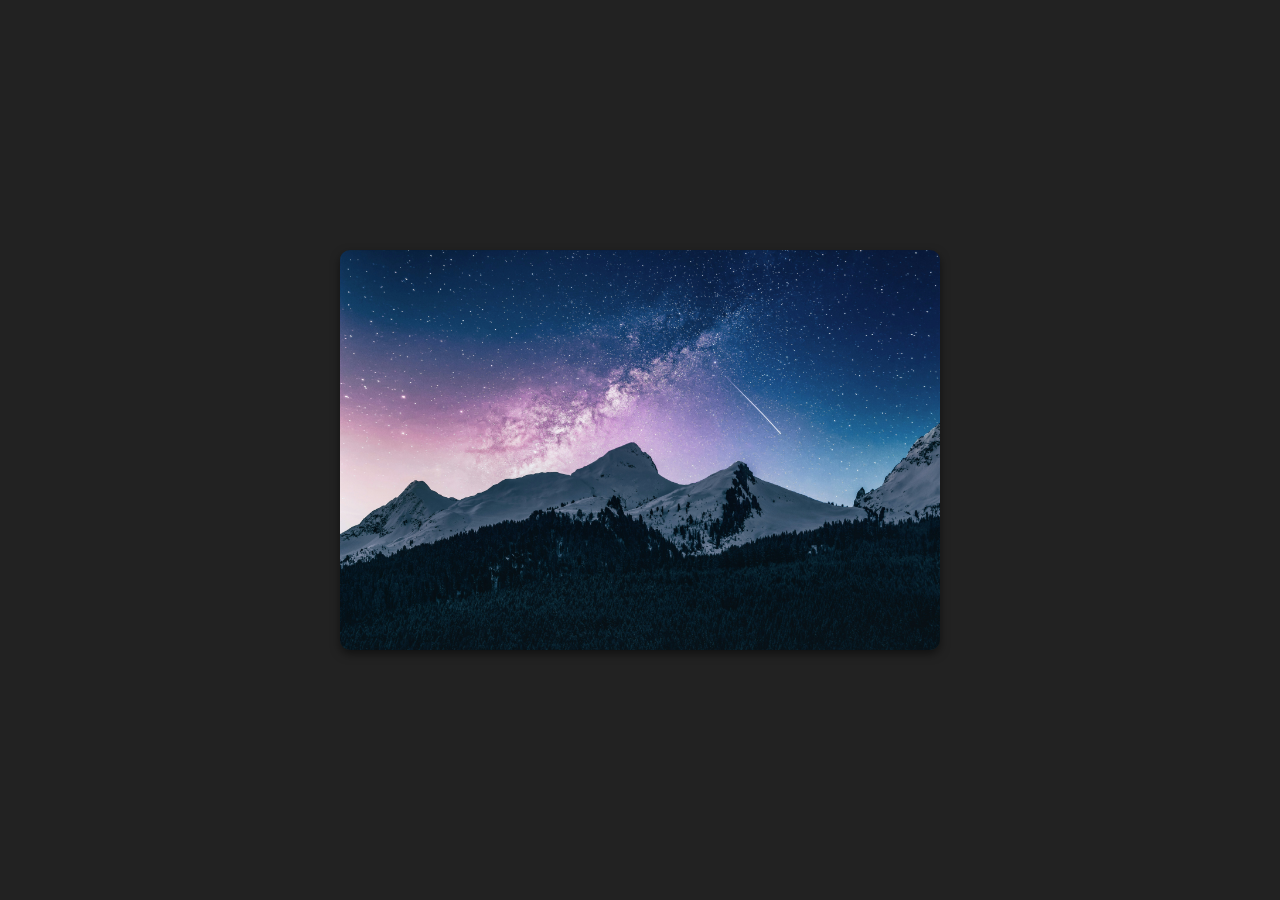
<file: Image slider/index.html>
<!DOCTYPE html>
<html lang="en">
<head>
    <meta charset="UTF-8">
    <meta name="viewport" content="width=device-width, initial-scale=1.0">
    <title>Image Slideshow</title>
<link rel="stylesheet" href="style.css">
</head>
<body>
    <div class="slideshow-container">
        <div class="slide active"><img src="img/benjamin-voros.jpg" alt="Slide 1"></div>
        <div class="slide"><img src="img/card.jpg" alt="Slide 2"></div>
        <div class="slide"><img src="img/daniel-leone-.jpg" alt="Slide 3"></div>
    </div>
    <script>
        let index = 0;
        function showSlides() {
            let slides = document.querySelectorAll(".slide");
            slides.forEach(slide => slide.classList.remove("active"));
            index = (index + 1) % slides.length;
            slides[index].classList.add("active");
        }
        setInterval(showSlides, 3000);
    </script>
</body>
</html>
</file>
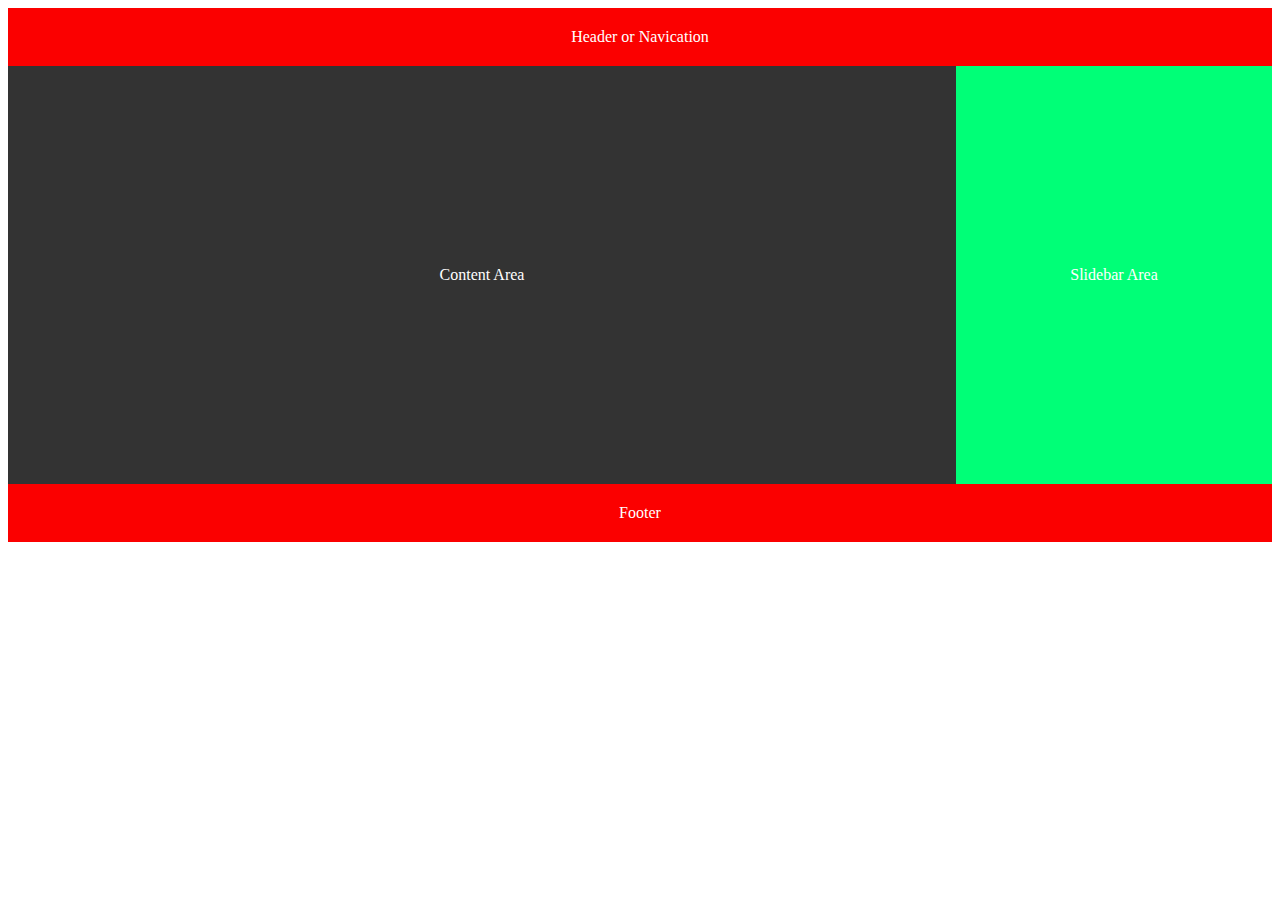
<file: Basic Website Layout/header_navication.html>
<!DOCTYPE html>
<html lang="en">
<head>
    <title>Document</title>
   <link rel="stylesheet" type="text/css" href="style.css">
<body> 
    <div id="header">Header or Navication</div>
    <div id="content-area">Content Area</div>
    <div id="slidebar">Slidebar Area</div>
    <div id="footer">Footer</div>
</body>
</html>
</file>
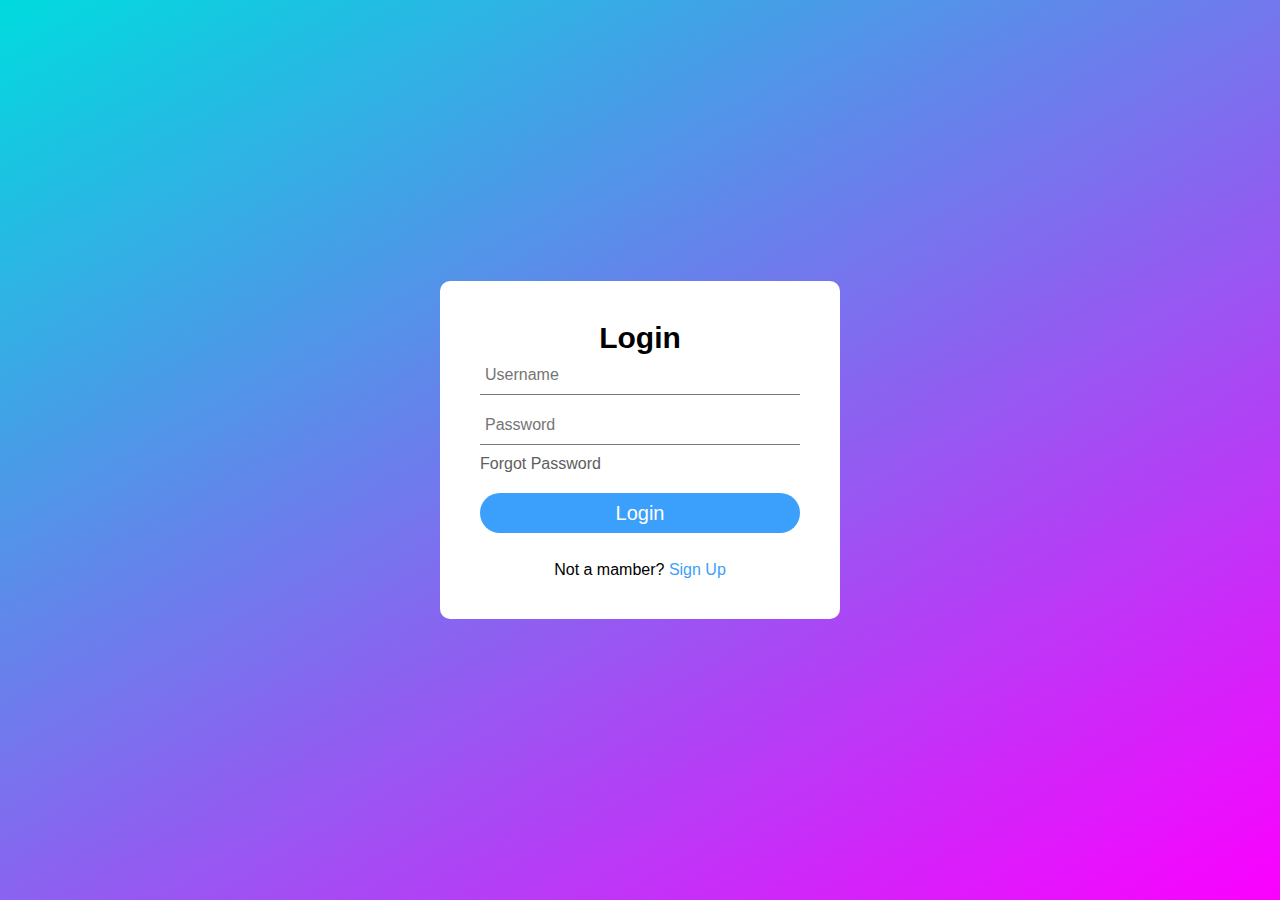
<file: Login Form/login-form.html>
<!DOCTYPE html>
<html lang="en">
<head>
    <meta charset="UTF-8">
    <meta name="viewport" content="width=device-width, initial-scale=1.0">
    <title>Document</title>
    <link rel="stylesheet" href="style.css">
</head>
<body>
    <div class="wrapper">
        <div class="form-wrapper Sign-in"></div>
        <form action="">
            <h2>Login</h2>
            <div class="input-group">
                <input type="text" placeholder="Username" required>
            </div>
            <div class="input-group">
                <input type="password" placeholder="Password" required>
            </div>
            <div class="forgot-password">
                <a href="#">Forgot Password</a>
            </div>
            <button class="submit">Login</button><br>
            <div class="sigup-link">
                <p>Not a mamber? <a href="#" class="sigUpBtn-link">Sign Up</a></p>
            </div>
        </form>
        </div>
    </div>
</body>
</html>
</file>
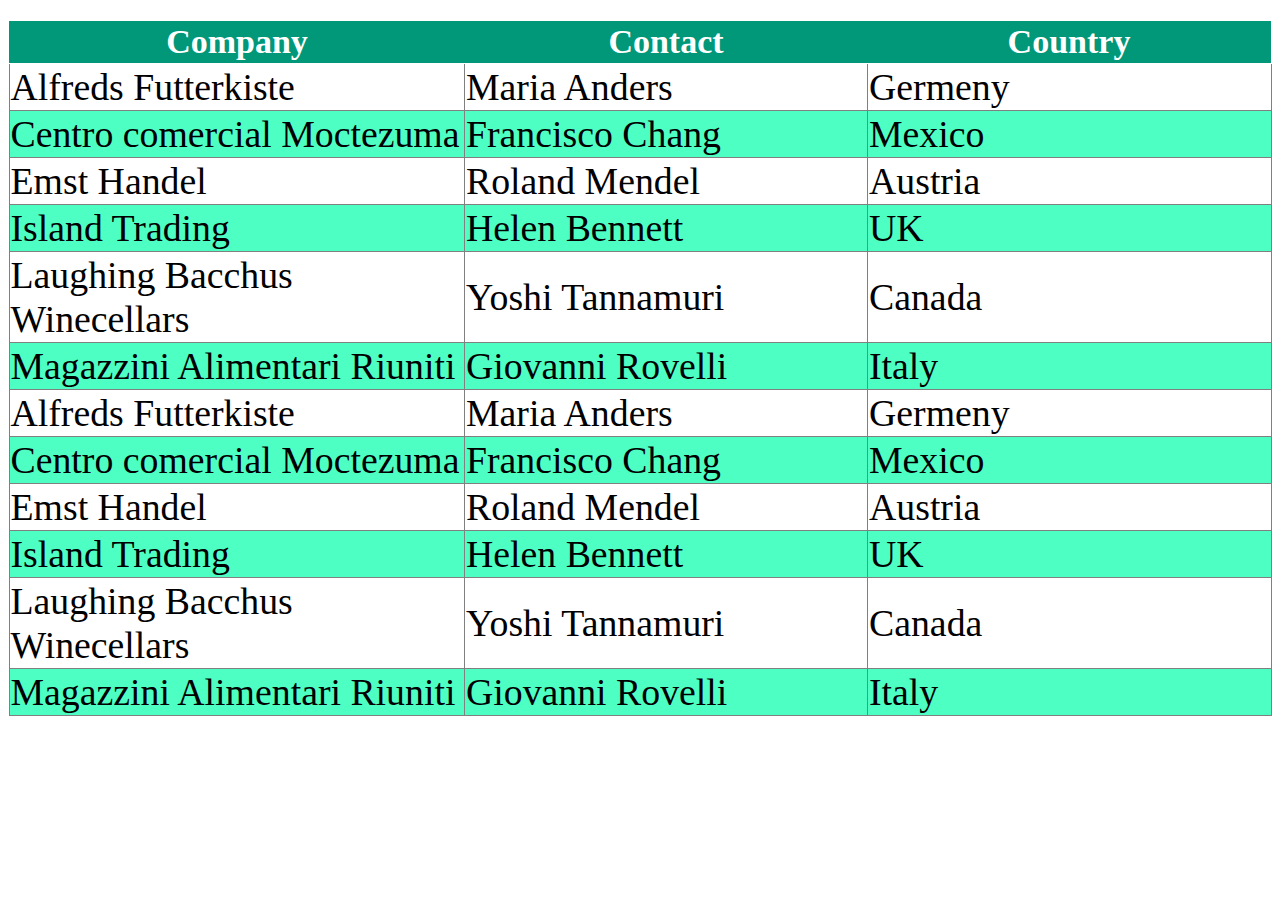
<file: Table/Table.html>
<!DOCTYPE html>
<html lang="en">
<head>
    <meta charset="UTF-8">
    <meta name="viewport" content="width=device-width, initial-scale=1.0">
    <title>Document</title>
    <link rel="stylesheet" type="text/css" href="style.css">
</head>
<body>
    <table class="content-table" border="1">
        <thead>
            <tr>
                <th>Company</th>
                <th>Contact</th>
                <th>Country</th>
            </tr>
        </thead>
        <tbody>
            <tr class="tr1">
                <td>Alfreds Futterkiste</td>
                <td>Maria Anders</td>
                <td>Germeny</td>
            </tr>
            <tr class="tr2">
                <td>Centro comercial Moctezuma</td>
                <td>Francisco Chang</td>
                <td>Mexico</td>
            </tr>
            <tr class="tr1">
                <td>Emst Handel</td>
                <td>Roland Mendel</td>
                <td>Austria</td>
            </tr>
            <tr class="tr2">
                <td>Island Trading</td>
                <td>Helen Bennett</td>
                <td>UK</td>
            </tr>
            <tr class="tr1">
                <td>Laughing Bacchus Winecellars</td>
                <td>Yoshi Tannamuri</td>
                <td>Canada</td>
            </tr>
            <tr class="tr2">
                <td>Magazzini Alimentari Riuniti</td>
                <td>Giovanni Rovelli</td>
                <td>Italy</td>
            </tr>
            <tr class="tr1">
                <td>Alfreds Futterkiste</td>
                <td>Maria Anders</td>
                <td>Germeny</td>
            </tr>
            <tr class="tr2">
                <td>Centro comercial Moctezuma</td>
                <td>Francisco Chang</td>
                <td>Mexico</td>
            </tr>
            <tr class="tr1">
                <td>Emst Handel</td>
                <td>Roland Mendel</td>
                <td>Austria</td>
            </tr>
            <tr class="tr2">
                <td>Island Trading</td>
                <td>Helen Bennett</td>
                <td>UK</td>
            </tr>
            <tr class="tr1">
                <td>Laughing Bacchus Winecellars</td>
                <td>Yoshi Tannamuri</td>
                <td>Canada</td>
            </tr>
            <tr class="tr2">
                <td>Magazzini Alimentari Riuniti</td>
                <td>Giovanni Rovelli</td>
                <td>Italy</td>
            </tr>
        </tbody>
    </table>
</body>
</html>
</file>
<file: Image slider/style.css>
* {
  margin: 0;
  padding: 0;
  box-sizing: border-box;
}
body {
  display: flex;
  justify-content: center;
  align-items: center;
  height: 100vh;
  background-color: #222;
}
.slideshow-container {
  position: relative;
  width: 600px;
  height: 400px;
  overflow: hidden;
  border-radius: 10px;
  box-shadow: 0 4px 10px rgba(0, 0, 0, 0.5);
}
.slide {
  position: absolute;
  width: 100%;
  height: 100%;
  opacity: 0;
  transition: opacity 1s ease-in-out;
}
.slide img {
  width: 100%;
  height: 100%;
  object-fit: cover;
}
.slide.active {
  opacity: 1;
}
</file>
<file: Basic Website Layout/style.css>
#header{
  background-color: #fb0000;
    color: white;
    text-align: center;
    padding: 20px 0;
    position: relative;
    bottom: 0;
    width: 100%;
    float: left;
}
#content-area{
  background-color: #333;
    color: white;
    text-align: center;
    padding: 200px 0;
    bottom: 0;
    width: 75%;
    float: left;
  }
  #slidebar{
    background-color: #00ff77;
    color: white;
    text-align: center;
    padding: 200px 0;
    position: relative;
    bottom: 0;
    width: 25%;
    float: right;
  }
  #footer{
    background-color:#fb0000;
    color: white;
    text-align: center;
    padding: 20px 0;
    position: relative;
    bottom: 0;
    width: 100%;
    float: left;
  }
</file>
<file: Login Form/style.css>
*{
    margin: 0;
    padding: 0;
    box-sizing: border-box;
    font-family: 'Poppins', sans-serif;
}
body{
    display: flex;
    justify-content: center;
    align-items: center;
    min-height: 100vh;
    background-image: linear-gradient(150deg, #00DBDE 0%, #FC00FF 100%)
}
.wrapper{
    position: relative;
    width: 400px;
    background:#ffff;
    border-radius: 10px;
    padding: 40px;
}
h2{
    font-size: 30px;
    color: rgb(0, 0, 0);
    text-align: center;
}
.input-group input{
    width: 320px;
    height: 40px;
    font-size: 16px;
    padding: 0 5px;
    background: transparent;
    border: none;
    border-bottom: 1px solid rgb(129, 116, 116);
    margin-bottom: 10px;
    outline: none;
}
.forgot-password a{
    color: rgb(94, 94, 96);
    text-decoration: none;
    
}
.forgot-password{
    margin-bottom:20px;
}
.submit{
   font-family:'Poppins', sans-serif;
    font-size: 20px;
    display: block;
    width: 320px;
    height: 40px;
    margin: auto;
    margin-bottom: 10px;
    color: rgb(255, 255, 255);
    background-color: #3b9ffc;
    border: none;
    border-radius: 20px;
}
.sigup-link{
    text-align: center;
}
.sigup-link a{
    text-decoration: none;
    color: #3b9ffc;

}
</file>
<file: Table/style.css>
.content-table{
    border-collapse: collapse;
    margin: 20px 0;
    font-size: 1cm;
    width: 100%;
}
.content-table thead tr{
    background-color: #009879;
    color: #ffffff;
    text-align: center;
    font-weight: bold;
    border: 2px solid #0000;
}
.content-table th{
    margin: 20px 0;
    font-size: 0.9cm;
    min-width: 400px;
}
.tr1{
    background-color: rgb(255, 255, 255);
}
.tr2{
    background-color:rgb(77, 255, 195);
}
</file>
